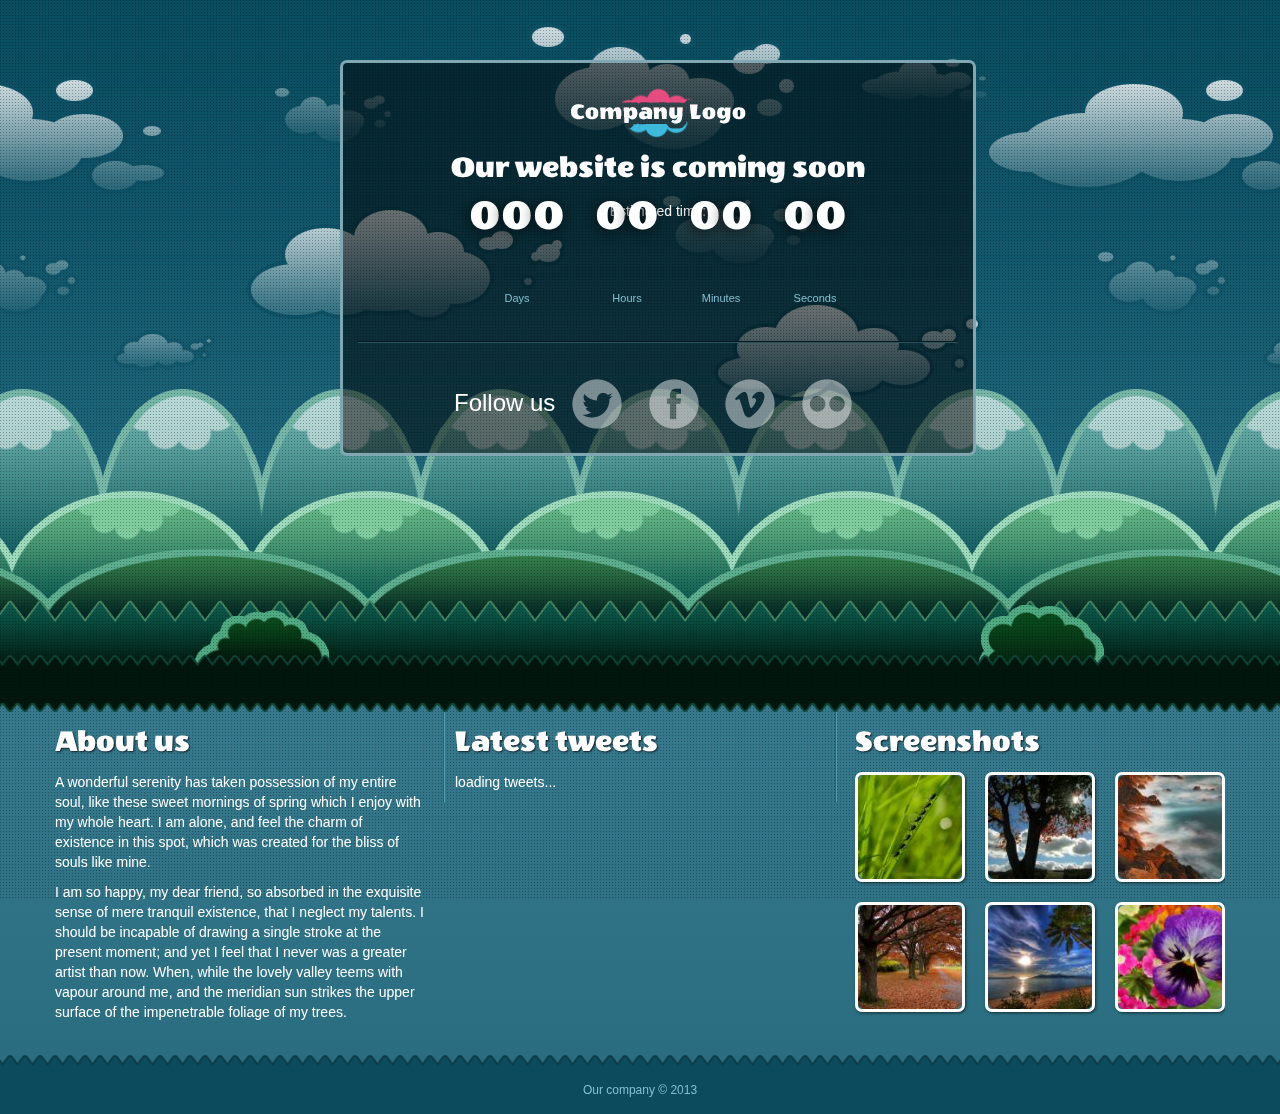
<file: index.html>
<!DOCTYPE html>
<!--[if lt IE 7]>
<html class="no-js lt-ie9 lt-ie8 lt-ie7" lang="en"> <![endif]-->
<!--[if IE 7]>
<html class="no-js lt-ie9 lt-ie8" lang="en"> <![endif]-->
<!--[if IE 8]>
<html class="no-js lt-ie9" lang="en"> <![endif]-->
<!--[if gt IE 8]><!-->
<html class="no-js" lang="en"> <!--<![endif]-->
<head>
    <meta charset="utf-8">
    <title>In the Green Meadows</title>

    <meta name="viewport" content="width=device-width, initial-scale=1.0">
    <link href="css/bootstrap.css" rel="stylesheet">
    <link href="css/style.css" rel="stylesheet">
    <script type="text/javascript" src="js/modernizr.js"></script>
</head>
<body>
<div class="preloader" id="preloader">
    <div class="intro-text">Please wait</div>
</div>
<div class="content-container" id="content-container" style="display:none;">
    <!-- SCENERY START -->
    <div class="scenery">
        <div class="clouds" id="clouds"></div>
        <div class="mountains mountains3">
            <div class="mountains mountains2">
                <div class="mountains mountains1">
                    <div class="beast beast_small" id="beast_small"></div>
                    <div class="grass1">
                        <div class="beast beast_big" id="beast_big"></div>
                        <div class="bushes">
                            <div class="bush1">
                                <div class="bush2"></div>
                            </div>
                            <div class="grass2"></div>
                        </div>
                    </div>
                </div>
            </div>
        </div>
        <!-- FLOATBOX START -->
        <div class="floatbox" id="floatbox">
            <h1 class="logo"><img src="img/company-logo.png" alt="Company logo"></h1>

            <h2 class="intro_message">Our website is coming soon</h2>
            <!-- COUNTDOWN START -->
            <section class="countdown" id="countdown">
                <p>Estimated time:</p>

                <div class="countdown-container">
                    <div class="countdown-section" id="days">
                        <div class="digit"><span> </span><span> </span></div>
                        <div class="digit"><span> </span><span> </span></div>
                        <div class="digit"><span> </span><span> </span></div>
                        <div class="countdown-label">Days</div>
                    </div>

                    <div class="countdown-section" id="hours">
                        <div class="digit"><span> </span><span> </span></div>
                        <div class="digit"><span> </span><span> </span></div>
                        <div class="countdown-label">Hours</div>
                    </div>

                    <div class="countdown-section" id="minutes">
                        <div class="digit"><span> </span><span> </span></div>
                        <div class="digit"><span> </span><span> </span></div>
                        <div class="countdown-label">Minutes</div>
                    </div>

                    <div class="countdown-section" id="seconds">
                        <div class="digit"><span> </span><span> </span></div>
                        <div class="digit"><span> </span><span> </span></div>

                        <div class="countdown-label">Seconds</div>
                    </div>
                </div>
            </section>
            <!-- COUNTDOWN END -->
            <!-- SOCIAL START -->
            <section class="social">
                <p><span class="follow-text">Follow us</span>
                    <a href="http://twitter.com/" class="twitter social-link"></a>
                    <a href="http://facebook.com/" class="facebook social-link"></a>
                    <a href="http://vimeo.com/" class="vimeo social-link"></a>
                    <a href="http://flickr.com/" class="flickr social-link"></a>
                    <!-- ADDITIONAL SOCIAL ICONS -->
                    <!--
                    <a href="#" class="amazon social-link"></a>
                    <a href="#" class="android social-link"></a>
                    <a href="#" class="apple social-link"></a>
                    <a href="#" class="appstore social-link"></a>
                    <a href="#" class="behance social-link"></a>
                    <a href="#" class="blogger social-link"></a>
                    <a href="#" class="delicious social-link"></a>
                    <a href="#" class="deviantart social-link"></a>
                    <a href="#" class="digg social-link"></a>
                    <a href="#" class="dribbble social-link"></a>
                    <a href="#" class="dropbox social-link"></a>
                    <a href="#" class="ebay social-link"></a>
                    <a href="#" class="facebook social-link"></a>
                    <a href="#" class="flickr social-link"></a>
                    <a href="#" class="forrst social-link"></a>
                    <a href="#" class="google social-link"></a>
                    <a href="#" class="googledisc social-link"></a>
                    <a href="#" class="googleplus social-link"></a>
                    <a href="#" class="hotmail social-link"></a>
                    <a href="#" class="html5 social-link"></a>
                    <a href="#" class="instagram social-link"></a>
                    <a href="#" class="lastfm social-link"></a>
                    <a href="#" class="linkedin social-link"></a>
                    <a href="#" class="myspace social-link"></a>
                    <a href="#" class="paypal social-link"></a>
                    <a href="#" class="picasa social-link"></a>
                    <a href="#" class="pinterest social-link"></a>
                    <a href="#" class="rss social-link"></a>
                    <a href="#" class="skype social-link"></a>
                    <a href="#" class="soundcloud social-link"></a>
                    <a href="#" class="stumbleupon social-link"></a>
                    <a href="#" class="technorati social-link"></a>
                    <a href="#" class="tumblr social-link"></a>
                    <a href="#" class="twitter social-link"></a>
                    <a href="#" class="vimeo social-link"></a>
                    <a href="#" class="windows social-link"></a>
                    <a href="#" class="wordpress social-link"></a>
                    <a href="#" class="yahoo social-link"></a>
                    <a href="#" class="youtube social-link"></a>
                    -->
                </p>
            </section>
            <!-- SOCIAL START -->
        </div>
        <!-- FLOATBOX END -->
    </div>
    <!-- SCENERY END -->

    <!-- CONTENT START -->
    <section class="content-area" id="content-area">
        <div class="container">
            <div class="row">
                <!-- COLUMN 1 START (ABOUT US) -->
                <section class="span4 content-section"><h2 class="section-title">About us</h2>

                    <p>A wonderful serenity has taken possession of my entire soul, like these sweet mornings of spring which I enjoy with my whole heart. I am alone, and feel the charm of existence in this spot, which was created for the bliss of souls like mine.</p>

                    <p>I am so happy, my dear friend, so absorbed in the exquisite sense of mere tranquil existence, that I neglect my talents. I should be incapable of drawing a single stroke at the present moment; and yet I feel that I never was a greater artist than now. When, while the lovely valley teems with vapour around me, and the meridian sun strikes the upper surface of the impenetrable foliage of my trees.</p>
                </section>
                <!-- COLUMN 1 END (ABOUT US)-->

                <!-- COLUMN 2 START (TWITTER) -->
                <section class="span4 content-section content-section-bordered">
                    <h2 class="section-title">Latest tweets</h2>
                    <section class="tweets_list tweets" id="tweets_list">You need to turn on JaVaScript in your browser to see tweets!</section>
                </section>
                <!-- COLUMN 2 END (TWITTER) -->

                <!-- COLUMN 3 START (SCREENSHOTS) -->
                <section class="span4 content-section"><h2 class="section-title">Screenshots</h2>

                    <div class="thumbnails-holder">
                        <!-- THUMBS START -->
                        <div class="thumb" title="Image 1 description">
                            <a href="images/1.jpg" data-rel="prettyPhoto[gal]"><img src="images/thumbs/1.jpg" alt="Image 1 title"></a>
                        </div>
                        <div class="thumb" title="Image 2 description">
                            <a href="images/2.jpg" data-rel="prettyPhoto[gal]"><img src="images/thumbs/2.jpg" alt="Image 2 title"></a>
                        </div>
                        <div class="thumb" title="Image 3 description">
                            <a href="images/3.jpg" data-rel="prettyPhoto[gal]"><img src="images/thumbs/3.jpg" alt="Image 3 title"></a>
                        </div>
                        <div class="thumb" title="Image 4 description">
                            <a href="images/4.jpg" data-rel="prettyPhoto[gal]"><img src="images/thumbs/4.jpg" alt="Image 4 title"></a>
                        </div>
                        <div class="thumb" title="Image 5 description">
                            <a href="images/5.jpg" data-rel="prettyPhoto[gal]"><img src="images/thumbs/5.jpg" alt="Image 5 title"></a>
                        </div>
                        <div class="thumb" title="Image 6 description">
                            <a href="images/6.jpg" data-rel="prettyPhoto[gal]"><img src="images/thumbs/6.jpg" alt="Image 6 title"></a>
                        </div>
                        <!-- THUMBS END -->
                    </div><!-- .thumbnails-holder -->
                </section>
                <!-- COLUMN 3 END (SCREENSHOTS) -->
            </div>
            <!-- .row -->
        </div>
        <!-- .container -->
    </section>
    <!-- CONTENT END-->
    <!-- FOOTER START -->
    <footer class="page-footer">
        <div class="footer-top-bg"></div>
        <div class="footer-content-wrapper">
            <div class="footer-content">
                <!-- FOOTER CONTENT START -->
                Our company &copy; 2013
                <!-- FOOTER CONTENT END -->
            </div>
        </div>
    </footer>
    <!-- FOOTER END -->
    <!-- SCRIPTS AND TECHICAL STUFF -->
    <script src="http://ajax.googleapis.com/ajax/libs/jquery/1.8.3/jquery.min.js"></script>
    <script>window.jQuery || document.write('<script src="js/jquery.min.js"><\/script>')</script>
    <script src="js/jquery.countdown.min.js"></script>
    <script src="js/jquery.backgroundpos.min.js"></script>
    <script src="js/jquery.tweet.js"></script>
    <script src="js/jquery.prettyPhoto.js"></script>
    <script src="js/script.js"></script>
    <div id="fake_timer" style="display:none"></div>
    <div class="pattern"></div>
</div>
<!-- .content-container -->
</body>
</html>
</file>
<file: css/style.css>
@import url(http://fonts.googleapis.com/css?family=Wendy+One);
/* === basic settings === */
body {
  background: #3e8aa0 url(../img/body_bg.png) repeat-x 0 0;
  margin: 0;
  font-family: "Helvetica Neue", Helvetica, Arial, sans-serif;
  font-size: 14px;
  line-height: 20px;
  color: #ffffff;
}
a {
  color: #85eebe;
  text-decoration: none;
}
a:hover {
  color: #1ed682;
  text-decoration: underline;
}
h1,
h2,
h3,
h4,
h5,
h6 {
  font-family: Wendy One;
}
/* === preloader === */
.preloader {
  position: absolute;
  top: 50%;
  right: 0;
  bottom: 0;
  left: 0;
  background: url(../img/preloader.gif) no-repeat center top;
}
.preloader .intro-text {
  text-align: center;
  margin-top: 40px;
  font-family: 'Wendy One';
}
/* === scenery, clouds, mountains and beasts === */
.scenery {
  overflow: hidden;
}
.clouds {
  margin-top: 20px;
  margin-bottom: 20px;
  position: relative;
  height: 384px;
  background: url(../img/clouds.png) repeat-x 0 0;
}
.mountains {
  background-repeat: repeat-x;
  min-height: 100px;
}
.mountains3 {
  background-image: url(../img/mountains3.png);
  background-position: -5% 0;
  padding-top: 100px;
  margin-top: -40px;
}
.mountains2 {
  background-image: url(../img/mountains2.png);
  background-position: -45% 0;
  padding-top: 60px;
}
.mountains1 {
  background-image: url(../img/mountains1.png);
  background-position: -95% 0;
  position: relative;
  padding-top: 55px;
}
.beast {
  background: url(../img/beasts.png) no-repeat 0 105px;
  width: 112px;
  height: 105px;
  position: absolute;
  display: none;
}
.beast_small {
  top: -31px;
}
.backgroundsize .beast_small {
  top: 1px;
  width: 78.39999999999999px;
  height: 73.5px;
  /* Firefox */

  -moz-background-size: auto 100%;
  /* WebKit */

  -webkit-background-size: auto 100%;
  /* Opera 9.5+, later Google Chrome */

  background-size: auto 100%;
}
.beast_big {
  top: -42px;
}
.grass1 {
  position: relative;
  background: url(../img/grass.png) repeat-x center 0;
  min-height: 110px;
}
.bushes {
  position: relative;
}
.bushes .bush1 {
  background: url(../img/bush1.png) no-repeat 17% bottom;
  height: 71px;
}
@media (max-width: 480px) {
  .bushes .bush1 {
    background-position: -25% bottom;
  }
}
.bushes .bush2 {
  background: url(../img/bush2.png) no-repeat 85% bottom;
  height: 93px;
}
@media (max-width: 480px) {
  .bushes .bush2 {
    background-position: 125% bottom;
  }
}
.grass2 {
  background: url(../img/grass_bg1.png) repeat-x center 0;
  height: 57px;
  margin-top: -15px;
}
.floatbox {
  position: relative;
  z-index: 10;
  position: absolute;
  top: 60px;
  left: 50%;
  background: url(../img/floatbox_bg.png);
  border: 3px solid #81a7b2;
  -webkit-border-radius: 7px;
  -moz-border-radius: 7px;
  border-radius: 7px;
  -moz-background-clip: padding-box;
  -webkit-background-clip: padding-box;
  background-clip: padding-box;
  padding: 15px;
  text-align: center;
  width: 600px;
  margin-left: -300px;
}
@media (max-width: 767px) {
  .floatbox {
    top: 20px;
    left: 10px;
    right: 10px;
    margin-left: 0;
    width: auto;
  }
}
.page-404 .intro_message {
  font-size: 70px;
  line-height: 70px;
  margin: 0 auto 21px;
}
/* === countdown === */
.lt-ie8 .countdown {
  display: none;
}
.countdown {
  padding-top: 3px;
  text-align: center;
}
@media (max-width: 600px) {
  .countdown {
    display: none;
  }
}
.countdown .countdown-container {
  display: inline-block;
}
.countdown .countdown-section {
  margin: 0 15px;
  float: left;
}
.countdown .countdown-section .countdown-label {
  clear: both;
  margin-top: -10px;
  font-size: 11px;
  color: #84bfd1;
  text-align: center;
}
.countdown .countdown-section .digit {
  padding: 6px 0;
  width: 32px;
  height: 45px;
  float: left;
  font-family: 'Wendy One';
  font-size: 45px;
  text-shadow: -1px 2px 15px rgba(0, 0, 0, 0.7);
}
.countdown .countdown-section .digit > span {
  text-align: center;
  display: block;
  line-height: 45px;
}
.countdown .countdown-section .digit > span:last-child {
  -moz-opacity: 0;
  -khtml-opacity: 0;
  -webkit-opacity: 0;
  opacity: 0;
  -ms-filter: "progid:DXImageTransform.Microsoft.Alpha(opacity=0)";
}
/* === follow us section & social buttons === */
.social {
  background: url(../img/delimeter_hor.png) repeat-x center top;
  padding-top: 28px;
  margin-top: 28px;
  font-size: 24px;
  line-height: 50px;
}
@media (max-width: 767px) {
  .social .follow-text {
    display: block;
  }
}
.social .social-link {
  display: inline-block;
  height: 50px;
  width: 50px;
  margin-top: 10px;
  margin-left: 10px;
  margin-right: 10px;
  margin-bottom: -18px;
  background-repeat: no-repeat;
  background-position: 0 0;
  -webkit-transition: opacity 0.75s linear;
  -moz-transition: opacity 0.75s linear;
  -o-transition: opacity 0.75s linear;
  transition: opacity 0.75s linear;
  -moz-opacity: 0.45;
  -khtml-opacity: 0.45;
  -webkit-opacity: 0.45;
  opacity: 0.45;
  -ms-filter: "progid:DXImageTransform.Microsoft.Alpha(opacity=45)";
}
.social .social-link:hover {
  -moz-opacity: 1;
  -khtml-opacity: 1;
  -webkit-opacity: 1;
  opacity: 1;
  -ms-filter: "progid:DXImageTransform.Microsoft.Alpha(opacity=100)";
  text-decoration: none;
}
@media (max-width: 767px) {
  .social .social-link {
    margin: 0 7px;
  }
}
.social .social-link.amazon {
  background-image: url("../img/icons/amazon.png");
}
.social .social-link.android {
  background-image: url("../img/icons/android.png");
}
.social .social-link.apple {
  background-image: url("../img/icons/apple.png");
}
.social .social-link.appstore {
  background-image: url("../img/icons/appstore.png");
}
.social .social-link.behance {
  background-image: url("../img/icons/behance.png");
}
.social .social-link.blogger {
  background-image: url("../img/icons/blogger.png");
}
.social .social-link.delicious {
  background-image: url("../img/icons/delicious.png");
}
.social .social-link.deviantart {
  background-image: url("../img/icons/deviantart.png");
}
.social .social-link.digg {
  background-image: url("../img/icons/digg.png");
}
.social .social-link.dribbble {
  background-image: url("../img/icons/dribbble.png");
}
.social .social-link.dropbox {
  background-image: url("../img/icons/dropbox.png");
}
.social .social-link.ebay {
  background-image: url("../img/icons/ebay.png");
}
.social .social-link.facebook {
  background-image: url("../img/icons/facebook.png");
}
.social .social-link.flickr {
  background-image: url("../img/icons/flickr.png");
}
.social .social-link.forrst {
  background-image: url("../img/icons/forrst.png");
}
.social .social-link.google {
  background-image: url("../img/icons/google.png");
}
.social .social-link.googledisc {
  background-image: url("../img/icons/googledisc.png");
}
.social .social-link.googleplus {
  background-image: url("../img/icons/googleplus.png");
}
.social .social-link.hotmail {
  background-image: url("../img/icons/hotmail.png");
}
.social .social-link.html5 {
  background-image: url("../img/icons/html5.png");
}
.social .social-link.instagram {
  background-image: url("../img/icons/instagram.png");
}
.social .social-link.lastfm {
  background-image: url("../img/icons/lastfm.png");
}
.social .social-link.linkedin {
  background-image: url("../img/icons/linkedin.png");
}
.social .social-link.myspace {
  background-image: url("../img/icons/myspace.png");
}
.social .social-link.paypal {
  background-image: url("../img/icons/paypal.png");
}
.social .social-link.picasa {
  background-image: url("../img/icons/picasa.png");
}
.social .social-link.pinterest {
  background-image: url("../img/icons/pinterest.png");
}
.social .social-link.rss {
  background-image: url("../img/icons/rss.png");
}
.social .social-link.skype {
  background-image: url("../img/icons/skype.png");
}
.social .social-link.soundcloud {
  background-image: url("../img/icons/soundcloud.png");
}
.social .social-link.stumbleupon {
  background-image: url("../img/icons/stumbleupon.png");
}
.social .social-link.technorati {
  background-image: url("../img/icons/technorati.png");
}
.social .social-link.tumblr {
  background-image: url("../img/icons/tumblr.png");
}
.social .social-link.twitter {
  background-image: url("../img/icons/twitter.png");
}
.social .social-link.vimeo {
  background-image: url("../img/icons/vimeo.png");
}
.social .social-link.windows {
  background-image: url("../img/icons/windows.png");
}
.social .social-link.wordpress {
  background-image: url("../img/icons/wordpress.png");
}
.social .social-link.yahoo {
  background-image: url("../img/icons/yahoo.png");
}
.social .social-link.youtube {
  background-image: url("../img/icons/youtube.png");
}
/* === content area === */
.content-area {
  background: #317588;
  background: -webkit-gradient(linear, left bottom, left top, color-stop(0, #2a6d80), color-stop(1, #377a8e));
  background: -ms-linear-gradient(bottom, #2a6d80, #377a8e);
  background: -moz-linear-gradient(center bottom, #2a6d80 0%, #377a8e 100%);
  background: -o-linear-gradient(#377a8e, #2a6d80);
  -ms-filter: "progid:DXImageTransform.Microsoft.gradient(startColorstr='#377a8e', endColorstr='#2a6d80', GradientType=0)";
  min-height: 20px;
  margin-top: -20px;
  padding-top: 20px;
}
@media (max-width: 767px) {
  .content-area {
    padding-left: 15px;
    padding-right: 15px;
  }
}
.content-section {
  margin-bottom: 30px;
  position: relative;
  z-index: 10;
}
@media (min-width: 768px) {
  .content-section-bordered:after,
  .content-section-bordered:before {
    content: " ";
    position: absolute;
    top: 0;
    width: 2px;
    height: 100%;
    background: url(../img/delimeter.png) no-repeat 0 center;
  }
  .content-section-bordered:before {
    left: -12px;
  }
  .content-section-bordered:after {
    right: -12px;
  }
}
.section-title {
  text-shadow: 1px 1px 2px rgba(0, 0, 0, 0.75);
}
/* === latest tweets === */
.tweet_list {
  list-style: none;
  margin: 0;
  padding: 0;
  overflow-y: hidden;
}
.tweet_list li {
  overflow-y: auto;
  overflow-x: hidden;
  padding: 0.5em;
  list-style-type: none;
}
.tweet_list .tweet_avatar {
  padding-right: .5em;
  float: left;
}
.tweet_list .tweet_avatar img {
  vertical-align: middle;
}
.tweet_time {
  float: right;
  margin-left: 5px;
  font-size: 11px;
}
/* === thumbnails === */
.thumbnails-holder {
  margin-left: -20px;
  overflow: hidden;
}
.thumbnails-holder .thumb {
  float: left;
  margin-left: 20px;
  margin-bottom: 20px;
}
.thumbnails-holder .thumb a {
  display: block;
  border: 3px solid #fff;
  -webkit-box-shadow: 1px 1px 3px rgba(0, 0, 0, 0.6);
  -moz-box-shadow: 1px 1px 3px rgba(0, 0, 0, 0.6);
  box-shadow: 1px 1px 3px rgba(0, 0, 0, 0.6);
  -webkit-border-radius: 7px;
  -moz-border-radius: 7px;
  border-radius: 7px;
  -moz-background-clip: padding-box;
  -webkit-background-clip: padding-box;
  background-clip: padding-box;
}
.thumbnails-holder .thumb a img {
  width: 80px;
  -webkit-border-radius: 7px;
  -moz-border-radius: 7px;
  border-radius: 7px;
  -moz-background-clip: padding-box;
  -webkit-background-clip: padding-box;
  background-clip: padding-box;
}
@media (max-width: 979px) and (min-width: 768px) {
  .thumbnails-holder .thumb a img {
    width: 56px;
  }
}
@media (min-width: 1200px) {
  .thumbnails-holder .thumb a img {
    width: 104px;
  }
}
/* === page footer === */
.page-footer {
  height: 60px;
}
.page-footer .footer-top-bg {
  background: url(../img/footer_bg.png) repeat-x center 0;
  height: 12px;
  z-index: 4;
  margin-top: -8px;
}
.page-footer .footer-content-wrapper {
  background: #0c4b5d;
}
.page-footer .footer-content-wrapper .footer-content {
  position: relative;
  z-index: 10;
  color: #84bfd1;
  height: 100%;
  text-align: center;
  line-height: 48px;
  font-size: 12px;
}
/* === pattern overlay === */
.pattern {
  background: url(../img/pattern.png);
  position: fixed;
  height: 100%;
  width: 100%;
  top: 0;
  z-index: 5;
}
.lt-ie8 .pattern {
  display: none;
}
/* === prettyphoto === */
div.pp_default .pp_top,
div.pp_default .pp_top .pp_middle,
div.pp_default .pp_top .pp_left,
div.pp_default .pp_top .pp_right,
div.pp_default .pp_bottom,
div.pp_default .pp_bottom .pp_left,
div.pp_default .pp_bottom .pp_middle,
div.pp_default .pp_bottom .pp_right {
  height: 13px;
}
div.pp_default .pp_top .pp_left {
  background: url(../img/prettyPhoto/default/sprite.png) -78px -93px no-repeat;
}
div.pp_default .pp_top .pp_middle {
  background: url(../img/prettyPhoto/default/sprite_x.png) top left repeat-x;
}
div.pp_default .pp_top .pp_right {
  background: url(../img/prettyPhoto/default/sprite.png) -112px -93px no-repeat;
}
div.pp_default .pp_content .ppt {
  color: #f8f8f8;
}
div.pp_default .pp_content_container .pp_left {
  background: url(../img/prettyPhoto/default/sprite_y.png) -7px 0 repeat-y;
  padding-left: 13px;
}
div.pp_default .pp_content_container .pp_right {
  background: url(../img/prettyPhoto/default/sprite_y.png) top right repeat-y;
  padding-right: 13px;
}
div.pp_default .pp_next:hover {
  background: url(../img/prettyPhoto/default/sprite_next.png) center right no-repeat;
  cursor: pointer;
}
div.pp_default .pp_previous:hover {
  background: url(../img/prettyPhoto/default/sprite_prev.png) center left no-repeat;
  cursor: pointer;
}
div.pp_default .pp_expand {
  background: url(../img/prettyPhoto/default/sprite.png) 0 -29px no-repeat;
  cursor: pointer;
  width: 28px;
  height: 28px;
}
div.pp_default .pp_expand:hover {
  background: url(../img/prettyPhoto/default/sprite.png) 0 -56px no-repeat;
  cursor: pointer;
}
div.pp_default .pp_contract {
  background: url(../img/prettyPhoto/default/sprite.png) 0 -84px no-repeat;
  cursor: pointer;
  width: 28px;
  height: 28px;
}
div.pp_default .pp_contract:hover {
  background: url(../img/prettyPhoto/default/sprite.png) 0 -113px no-repeat;
  cursor: pointer;
}
div.pp_default .pp_close {
  width: 30px;
  height: 30px;
  background: url(../img/prettyPhoto/default/sprite.png) 2px 1px no-repeat;
  cursor: pointer;
}
div.pp_default .pp_gallery ul li a {
  background: url(../img/prettyPhoto/default/default_thumb.png) center center #f8f8f8;
  border: 1px solid #aaaaaa;
}
div.pp_default .pp_social {
  margin-top: 7px;
}
div.pp_default .pp_gallery a.pp_arrow_previous,
div.pp_default .pp_gallery a.pp_arrow_next {
  position: static;
  left: auto;
}
div.pp_default .pp_nav .pp_play,
div.pp_default .pp_nav .pp_pause {
  background: url(../img/prettyPhoto/default/sprite.png) -51px 1px no-repeat;
  height: 30px;
  width: 30px;
}
div.pp_default .pp_nav .pp_pause {
  background-position: -51px -29px;
}
div.pp_default a.pp_arrow_previous,
div.pp_default a.pp_arrow_next {
  background: url(../img/prettyPhoto/default/sprite.png) -31px -3px no-repeat;
  height: 20px;
  width: 20px;
  margin: 4px 0 0;
}
div.pp_default a.pp_arrow_next {
  left: 52px;
  background-position: -82px -3px;
}
div.pp_default .pp_content_container .pp_details {
  margin-top: 5px;
}
div.pp_default .pp_nav {
  clear: none;
  height: 30px;
  width: 110px;
  position: relative;
}
div.pp_default .pp_nav .currentTextHolder {
  font-family: Georgia;
  font-style: italic;
  color: #999;
  font-size: 11px;
  left: 75px;
  line-height: 25px;
  position: absolute;
  top: 2px;
  margin: 0;
  padding: 0 0 0 10px;
}
div.pp_default .pp_close:hover,
div.pp_default .pp_nav .pp_play:hover,
div.pp_default .pp_nav .pp_pause:hover,
div.pp_default .pp_arrow_next:hover,
div.pp_default .pp_arrow_previous:hover {
  opacity: 0.7;
}
div.pp_default .pp_description {
  font-size: 11px;
  font-weight: 700;
  line-height: 14px;
  margin: 5px 50px 5px 0;
  color: #000;
}
div.pp_default .pp_bottom .pp_left {
  background: url(../img/prettyPhoto/default/sprite.png) -78px -127px no-repeat;
}
div.pp_default .pp_bottom .pp_middle {
  background: url(../img/prettyPhoto/default/sprite_x.png) bottom left repeat-x;
}
div.pp_default .pp_bottom .pp_right {
  background: url(../img/prettyPhoto/default/sprite.png) -112px -127px no-repeat;
}
div.pp_default .pp_loaderIcon {
  background: url(../img/prettyPhoto/default/loader.gif) center center no-repeat;
}
div.pp_pic_holder a:focus {
  outline: none;
}
div.pp_overlay {
  background: #0c4b5d;
  display: none;
  left: 0;
  position: absolute;
  top: 0;
  width: 100%;
  z-index: 9500;
}
div.pp_pic_holder {
  display: none;
  position: absolute;
  width: 100px;
  z-index: 10000;
}
.pp_content {
  height: 40px;
  min-width: 40px;
}
* html .pp_content {
  width: 40px;
}
.pp_content_container {
  position: relative;
  text-align: left;
  width: 100%;
}
.pp_content_container .pp_left {
  padding-left: 20px;
}
.pp_content_container .pp_right {
  padding-right: 20px;
}
.pp_content_container .pp_details {
  float: left;
  margin: 10px 0 2px;
}
.pp_description {
  display: none;
  margin: 0;
}
.pp_social {
  float: left;
  margin: 0;
}
.pp_social .facebook {
  float: left;
  margin-left: 5px;
  width: 55px;
  overflow: hidden;
}
.pp_social .twitter {
  float: left;
}
.pp_nav {
  clear: right;
  float: left;
  margin: 3px 10px 0 0;
}
.pp_nav p {
  float: left;
  white-space: nowrap;
  margin: 2px 4px;
}
.pp_nav .pp_play,
.pp_nav .pp_pause {
  float: left;
  margin-right: 4px;
  text-indent: -10000px;
}
a.pp_arrow_previous,
a.pp_arrow_next {
  display: block;
  float: left;
  height: 15px;
  margin-top: 3px;
  overflow: hidden;
  text-indent: -10000px;
  width: 14px;
}
.pp_hoverContainer {
  position: absolute;
  top: 0;
  width: 100%;
  z-index: 2000;
}
.pp_gallery {
  display: none;
  left: 50%;
  margin-top: -50px;
  position: absolute;
  z-index: 10000;
}
.pp_gallery div {
  float: left;
  overflow: hidden;
  position: relative;
}
.pp_gallery ul {
  float: left;
  height: 35px;
  position: relative;
  white-space: nowrap;
  margin: 0 0 0 5px;
  padding: 0;
}
.pp_gallery ul a {
  border: 1px rgba(0, 0, 0, 0.5) solid;
  display: block;
  float: left;
  height: 33px;
  overflow: hidden;
}
.pp_gallery ul a img {
  border: 0;
}
.pp_gallery li {
  display: block;
  float: left;
  margin: 0 5px 0 0;
  padding: 0;
}
.pp_gallery li.default a {
  display: block;
  height: 33px;
  width: 50px;
}
.pp_gallery .pp_arrow_previous,
.pp_gallery .pp_arrow_next {
  margin-top: 7px !important;
}
a.pp_next {
  display: block;
  float: right;
  height: 100%;
  text-indent: -10000px;
  width: 49%;
}
a.pp_previous {
  display: block;
  float: left;
  height: 100%;
  text-indent: -10000px;
  width: 49%;
}
a.pp_expand,
a.pp_contract {
  cursor: pointer;
  display: none;
  height: 20px;
  position: absolute;
  right: 30px;
  text-indent: -10000px;
  top: 10px;
  width: 20px;
  z-index: 20000;
}
a.pp_close {
  position: absolute;
  right: 0;
  top: 0;
  display: block;
  line-height: 22px;
  text-indent: -10000px;
}
.pp_loaderIcon {
  display: block;
  height: 24px;
  left: 50%;
  position: absolute;
  top: 50%;
  width: 24px;
  margin: -12px 0 0 -12px;
}
#pp_full_res {
  line-height: 1 !important;
}
#pp_full_res .pp_inline {
  text-align: left;
}
#pp_full_res .pp_inline p {
  margin: 0 0 15px;
}
div.ppt {
  color: #fff;
  display: none;
  font-size: 17px;
  z-index: 9999;
  margin: 0 0 5px 15px;
}
div.pp_default .pp_content,
div.light_rounded .pp_content {
  background-color: #ffffff;
}
div.pp_default #pp_full_res .pp_inline,
div.light_rounded .pp_content .ppt,
div.light_rounded #pp_full_res .pp_inline,
div.light_square .pp_content .ppt,
div.light_square #pp_full_res .pp_inline,
div.facebook .pp_content .ppt,
div.facebook #pp_full_res .pp_inline {
  color: #000000;
}
div.pp_default .pp_gallery ul li a:hover,
div.pp_default .pp_gallery ul li.selected a,
.pp_gallery ul a:hover,
.pp_gallery li.selected a {
  border-color: #ffffff;
}
div.pp_default .pp_details {
  position: relative;
}
.pp_top,
.pp_bottom {
  height: 20px;
  position: relative;
}
* html .pp_top,
* html .pp_bottom {
  padding: 0 20px;
}
.pp_top .pp_left,
.pp_bottom .pp_left {
  height: 20px;
  left: 0;
  position: absolute;
  width: 20px;
}
.pp_top .pp_middle,
.pp_bottom .pp_middle {
  height: 20px;
  left: 20px;
  position: absolute;
  right: 20px;
}
* html .pp_top .pp_middle,
* html .pp_bottom .pp_middle {
  left: 0;
  position: static;
}
.pp_top .pp_right,
.pp_bottom .pp_right {
  height: 20px;
  left: auto;
  position: absolute;
  right: 0;
  top: 0;
  width: 20px;
}
.pp_fade,
.pp_gallery li.default a img {
  display: none;
}
</file>
